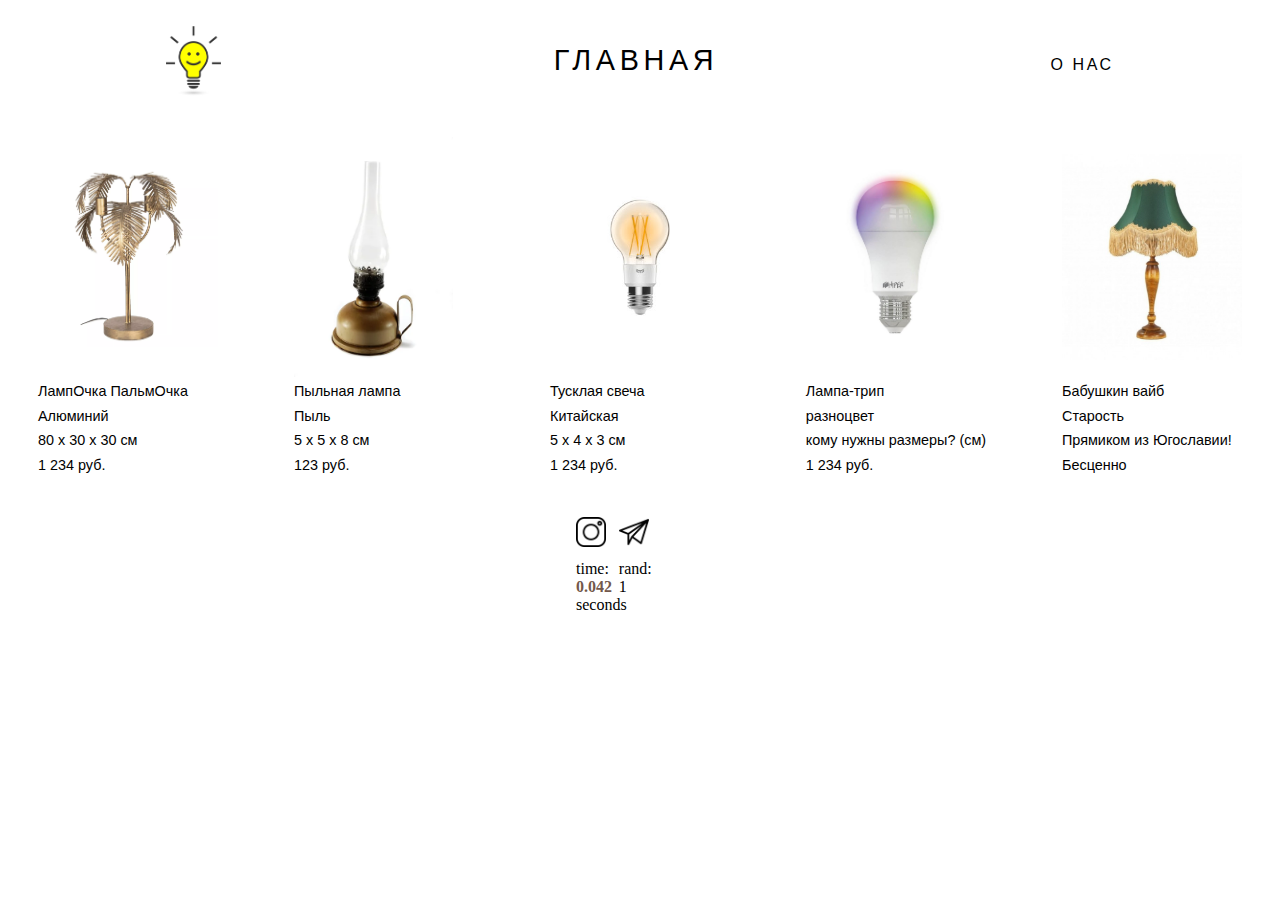
<file: index.html>
<!DOCTYPE html>
<html lang="en">
<head>
    <meta charset="UTF-8">
    <meta name="viewport" content="initial-scale=1.0">
    <link rel="stylesheet" href="style.css" type="text/css">
    <link rel="stylesheet" href="media.css" type="text/css">
    <meta name="keywords" content="лампочка, люстра">
    <title>ЛампОчка</title>
</head>
<script type="text/javascript" src="/script/script.js"></script>
<body>
<header class="header">
    <div class="NavBar">
        <a class="Nav" href="./index.html">
            <image id="icon" src="./img/logo.png" height=70 width=55></image>
        </a>
        <a href="./index.html">
            <div class="Nav" id="title">Главная</div>
        </a>
        <a href="./about.html">
            <div class="Nav" id="about-us">О нас</div>
        </a>
    </div>
</header>

<main>
    <section class="picture-section">
        <ul class="pictures-list">
            <li class="pictures-list-item">
                <div class="picture-container">
                    <image class="picture" src="./img/palm-lamp.png" height="150" width="100"></image>
                </div>
                <div class="content">
                    <div class="title">ЛампОчка ПальмОчка</div>
                    <div class="material">Алюминий</div>
                    <div class="dimensions">80 x 30 x 30 см</div>
                    <div class="cost">1 234 руб.</div>
                </div>
            </li>
            <li class="pictures-list-item">
                <div class="picture-container">
                    <image class="picture" src="./img/pilnaya-lamp.png" height="150" width="100"></image>
                </div>
                <div class="content">
                    <div class="title">Пыльная лампа</div>
                    <div class="material">Пыль</div>
                    <div class="dimensions">5 x 5 x 8 см</div>
                    <div class="cost">123 руб.</div>
                </div>
            </li>
            <li class="pictures-list-item">
                <div class="picture-container">
                    <image class="picture" src="./img/tusklaya-lamp.png" height="150" width="100"></image>
                </div>
                <div class="content">
                    <div class="title_and_year">Тусклая свеча</div>
                    <div class="material">Китайская</div>
                    <div class="dimensions">5 x 4 x 3 см</div>
                    <div class="cost">1 234 руб.</div>
                </div>
            </li>
            <li class="pictures-list-item">
                <div class="picture-container">
                    <image class="picture" src="./img/lsd-lamp.png" height="150" width="100"></image>
                </div>
                <div class="content">
                    <div class="title_and_year">Лампа-трип</div>
                    <div class="material">разноцвет</div>
                    <div class="dimensions">кому нужны размеры? (см)</div>
                    <div class="cost">1 234 руб.</div>
                </div>
            </li>
            <li class="pictures-list-item">
                <div class="picture-container">
                    <image class="picture" src="./img/babushka-lamp.png" height="150" width="100"></image>
                </div>
                <div class="content">
                    <div class="title_and_year">Бабушкин вайб</div>
                    <div class="material">Старость</div>
                    <div class="dimensions">Прямиком из Югославии!</div>
                    <div class="cost">Бесценно</div>
                </div>
            </li>
        </ul>
    </section>
</main>
<footer>
    <div class="info-links" id="for_grid">
        <a class="link" onclick="window.open('https://www.instagram.com/kopytyoshka_')">
            <image class="info-link-item" src="./img/instagram.png" height=30 width=30></image>
        </a>
        <a class="link" onclick="window.open('https://t.me/kopytyoshka')">
            <image class="info-link-item" src="./img/telegram.png" height=30 width=30></image>
        </a>
        <a>
            <span id="loadtime"></span>
        </a>
        <a id="random">
            <script type="text/javascript"> getRandomInt();</script>
        </a>
    </div>
</footer>
</body>
</html>
</file>
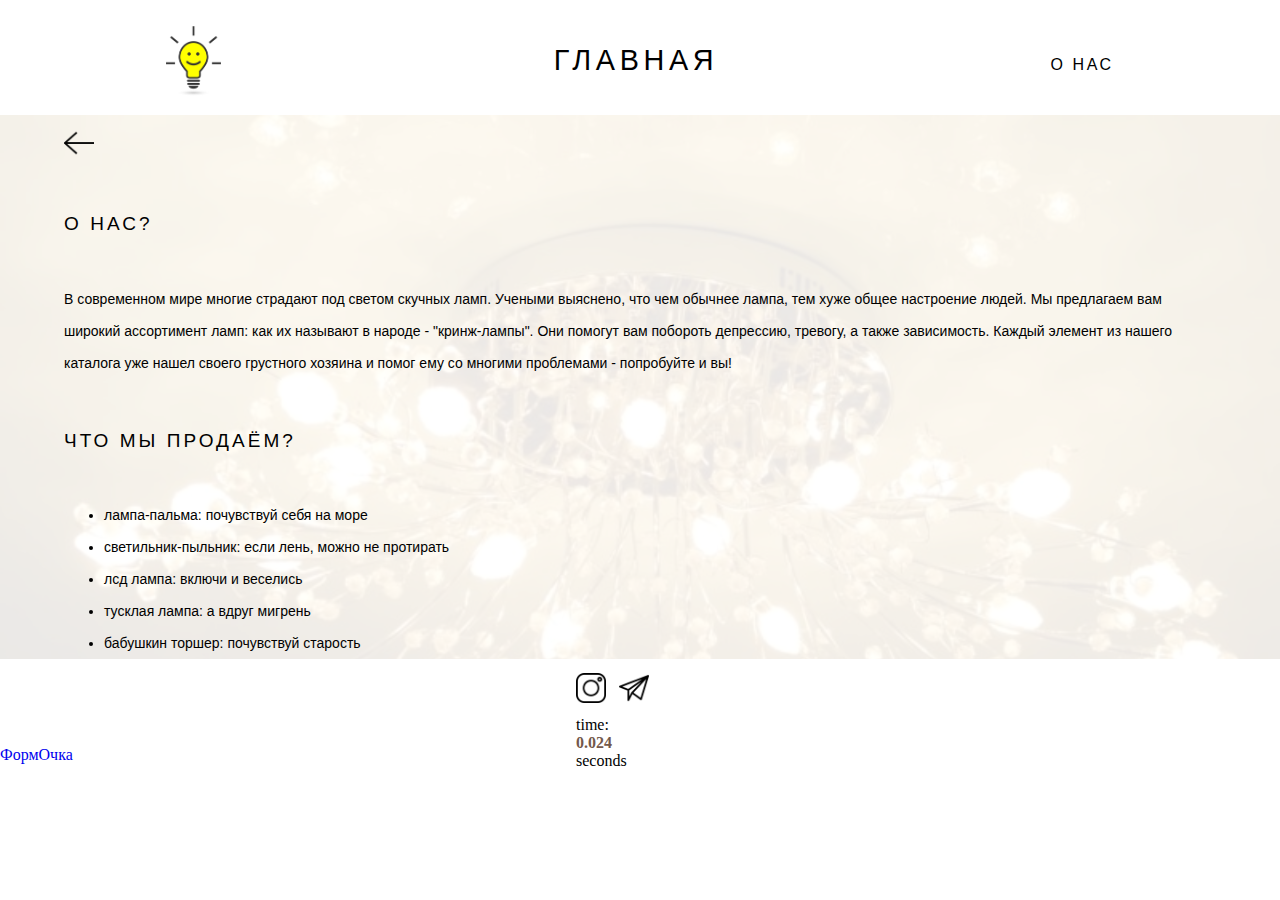
<file: about.html>
<!DOCTYPE html>
<html lang="ru">
<head>
    <meta charset="UTF-8">
    <meta name="viewport" content="initial-scale=1.0">
    <meta name="keywords" content="лампочка, люстра">
    <link rel="stylesheet" href="style.css" type="text/css">
    <script type="text/javascript" src="/script/script.js"></script>
    <title>ЛампОчка</title>
</head>
<body>
<header class="header">
    <div class="NavBar">
        <a class="Nav" href="./index.html">
            <image id="icon" src="./img/logo.png" height=70 width=55></image>
        </a>
        <a href="./index.html">
            <div class="Nav" id="title">Главная</div>
        </a>
        <a href="./about.html">
            <div class="Nav" id="about-us">О нас</div>
        </a>
    </div>
</header>
<main>
    <div class="shop-content">
        <div class="shop-information">
            <a href="./index.html">
                <image id="back-arrow" src="img/back.png" height="30" width="30"></image>
            </a>
            <h2>О нас?</h2><br>
            <p>В современном мире многие страдают под светом скучных ламп.
                Учеными выяснено, что чем обычнее лампа, тем хуже общее настроение людей.
                Мы предлагаем вам широкий ассортимент ламп: как их называют в народе - "кринж-лампы".
                Они помогут вам побороть депрессию, тревогу, а также зависимость.
                Каждый элемент из нашего каталога уже нашел своего грустного хозяина и помог ему со многими проблемами -
                попробуйте и вы!</p>
            <h2>Что мы продаём?</h2><br>
            <ul class="list">
                <li>лампа-пальма: почувствуй себя на море</li>
                <li>светильник-пыльник: если лень, можно не протирать</li>
                <li>лсд лампа: включи и веселись</li>
                <li>тусклая лампа: а вдруг мигрень</li>
                <li>бабушкин торшер: почувствуй старость</li>
            </ul>

        </div>
    </div>
</main>
<footer>
    <div class="info-links" id="for_grid">
        <a class="link" onclick="window.open('https://www.instagram.com/kopytyoshka_')">
            <image class="info-link-item" src="./img/instagram.png" height=30 width=30></image>
        </a>
        <a class="link" onclick="window.open('https://t.me/kopytyoshka')">
            <image class="info-link-item" src="./img/telegram.png" height=30 width=30></image>
        </a>
        <a>
            <span id="loadtime"></span>
        </a>
    </div>
</footer>
<div id="foot"></div>
<div class="form" id="form">
    <a href="form.html">ФормОчка</a>
</div>
</body>
</html>
</file>
<file: style.css>
body {
    margin: 0;
}

h2 {
    margin-top: 4vw;
    text-align: left;
    color: black;
    font-family: Otto, sans-serif;
    letter-spacing: .16em;
    text-transform: uppercase;
    font-size: 19px;
    font-weight: 500;
    margin-left: 5vw;
}

p {
    font-family: Barlow,sans-serif;
    font-size: 14px;
    font-weight: 200;
    line-height: 2rem;
    margin-left: 5vw;
    margin-right: 5vw;
    color: black;
}

a{
    text-decoration: none;
}

.list {
    font-family: Barlow,sans-serif;
    font-size: 14px;
    font-weight: 200;
    line-height: 2rem;
    margin-left: 5vw;
    margin-right: 5vw;
    color: black;
}

.pictures-list {
    list-style: none;
    padding-inline-start: 0;
    display: grid;
    grid-template-columns: repeat(5, 1fr);
    margin: 0 auto;
    justify-items: center;
    grid-gap: 25px 0;
}

.picture-container {
    width: 180px;
    height: 240px;
}

.picture {
    max-height: 100%;
    max-width: 100%;
    object-fit: contain;
    object-position: left center;
}

.pictures-list-item {
    display: inline-block;
}

.header {
    width: 100%;
    z-index: 100;
    #position: fixed;
}

.NavBar {
    margin-top: 2%;
    display: flex;
    margin-bottom: 1.5%;
    justify-content: space-around;
    align-content: center;
    align-items: center;
}

.Nav {
    color: black;
    cursor: pointer;
    font-family: Otto, sans-serif;
    letter-spacing: .16em;
    text-transform: uppercase;
    font-size: 16px;
    font-weight: 200;
}

.shop-appearance {
    width: 100%;
}

.shop-information {
    background: rgba(255, 255, 255, 0.9);
}

.shop-content{
    background-image: url("img/background.png");
    background-size: cover;
}
.link {
    cursor: pointer;
}

#about-us {
    vertical-align: top;
    margin-top: 8px;
    font-weight: 100;
}

#title {
    text-align: center;
    font-size: 1.8rem;
    vertical-align: middle;
}

#icon {
    vertical-align: middle;
}

#for_grid {
    display: grid;
    grid-template-rows: 30px 30px ;
    grid-template-columns: 30px 30px;
    grid-gap: 1vw;
}
#for_grid > img {
    font-size: 5vw;
    text-align: center;
}

#foot {
    position: absolute;
    right: 5vw;
}

#back-arrow {
    margin-left: 5vw;
    margin-top: 1vw;
}

.add {
    cursor: pointer;
}

.content {
    font-family: Barlow, sans-serif;
    font-weight: 200;
    text-align: left;
    color: #010101;
    font-size: .9em;
    line-height: 1.7em;
    margin-top: 2%;
}

.info-links {
    #margin-top: 10%;
    margin-left: 45vw;
}

.info-link-item {
    margin-left: 1%;
}

.picture {
    position: relative;
    top: 0.1vw;
    display: inline-block;
    transition: all 0.3s ease;
    border: black 5px;
    width: 180px;
    height: 240px;
}

.picture:hover {
    box-shadow:
            1px 1px #535353,
            2px 2px #535353,
            3px 3px #535353,
            4px 4px #535353,
            5px 5px #535353;
}


.picture-section{
    width: 100%;
    margin-top: 40px;
    margin-bottom: 40px;
}
</file>
<file: media.css>
@media screen and (max-width: 1200px){
    .pictures-list{
        grid-template-columns: repeat(4,1fr);
    }
}

@media screen and (max-width: 900px) {
    .pictures-list {
        grid-template-columns: repeat(3,1fr);
    }
}

@media screen and (max-width: 700px){
    .pictures-list {
        grid-template-columns: repeat(2,1fr);
    }
}
</file>
